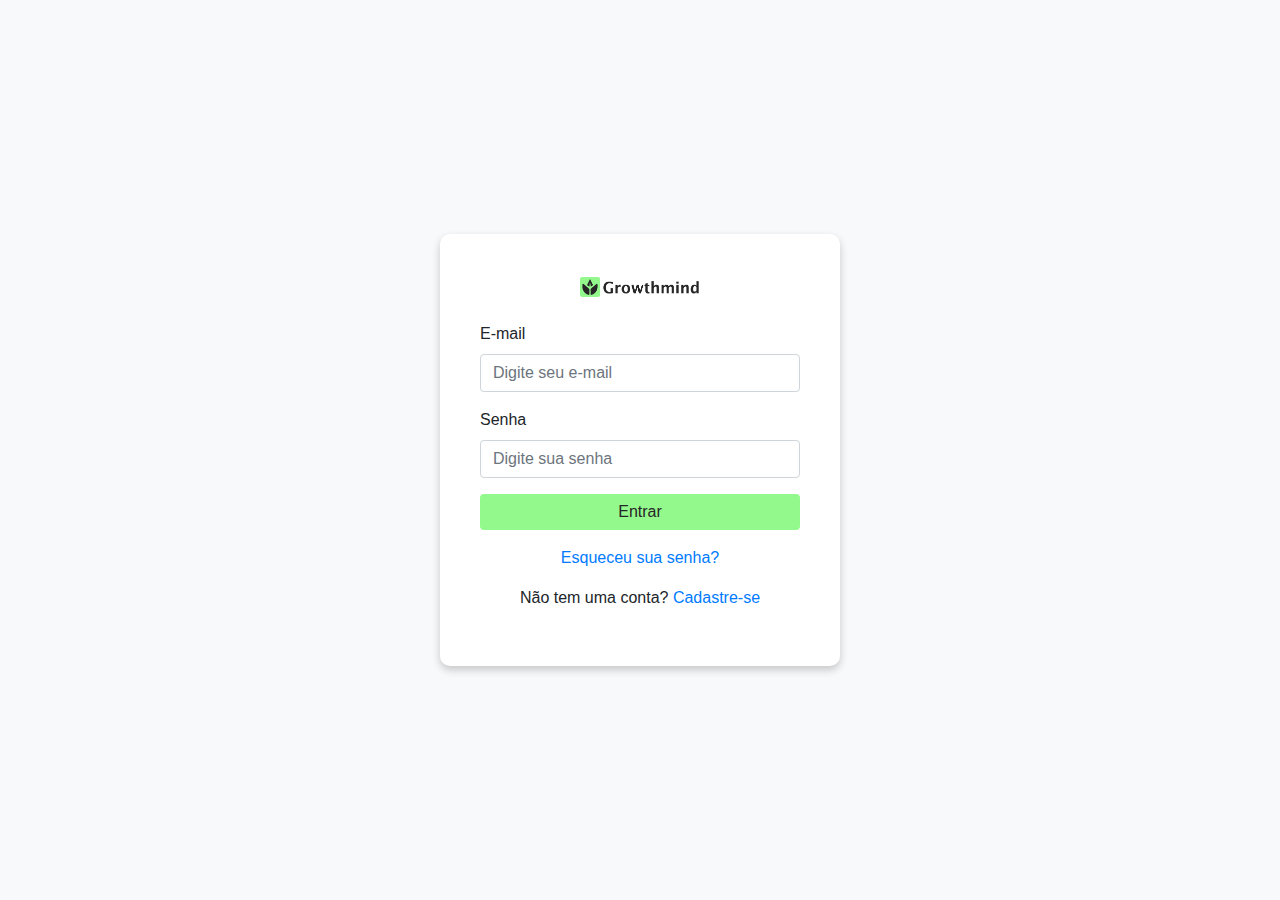
<file: login.html>
<!doctype html>
<html lang="pt-br">
<head>
  <meta charset="utf-8">
  <meta name="viewport" content="width=device-width, initial-scale=1, shrink-to-fit=no">

  <!-- Bootstrap CSS -->
  <link rel="stylesheet" href="css/bootstrap.min.css">
  <link rel="stylesheet" href="https://use.fontawesome.com/releases/v5.3.1/css/all.css" crossorigin="anonymous">

  <title>Growthmind - Login</title>

  <style>
    body {
      display: flex;
      align-items: center;
      justify-content: center;
      height: 100vh;
      background: #f8f9fa;
    }

    .login-box {
      background: white;
      padding: 40px;
      border-radius: 10px;
      box-shadow: 0 4px 8px rgba(0, 0, 0, 0.2);
      max-width: 400px;
      width: 100%;
    }

    .btn-custom {
      background-color: #93f98c;
      color: #262626;
      border: none;
      transition: all 0.3s ease;
    }

    .btn-custom:hover {
      background-color: #efefef;
      color: #262626;
    }
  </style>
</head>

<body>

<div class="login-box">
  <div class="text-center mb-4">
    <img src="Logo - Growthmind - Header.png" alt="Growthmind Logo" width="120">
  </div>
  <form onsubmit="handleLogin(event)">
    <div class="form-group">
      <label for="email">E-mail</label>
      <input type="email" id="email" class="form-control" placeholder="Digite seu e-mail" required>
    </div>
    <div class="form-group">
      <label for="password">Senha</label>
      <input type="password" id="password" class="form-control" placeholder="Digite sua senha" required>
    </div>
    <button type="submit" class="btn btn-custom btn-block">Entrar</button>
    <p class="text-center mt-3">
      <a href="#">Esqueceu sua senha?</a>
    </p>
    <p class="text-center">
      Não tem uma conta? <a href="#">Cadastre-se</a>
    </p>
  </form>
</div>

<script>
  // Função para lidar com o redirecionamento
  function handleLogin(event) {
    event.preventDefault(); // Previne o envio padrão do formulário
    window.location.href = 'dashboard.html'; // Redireciona para a página do dashboard
  }
</script>

</body>
</html>
</file>
